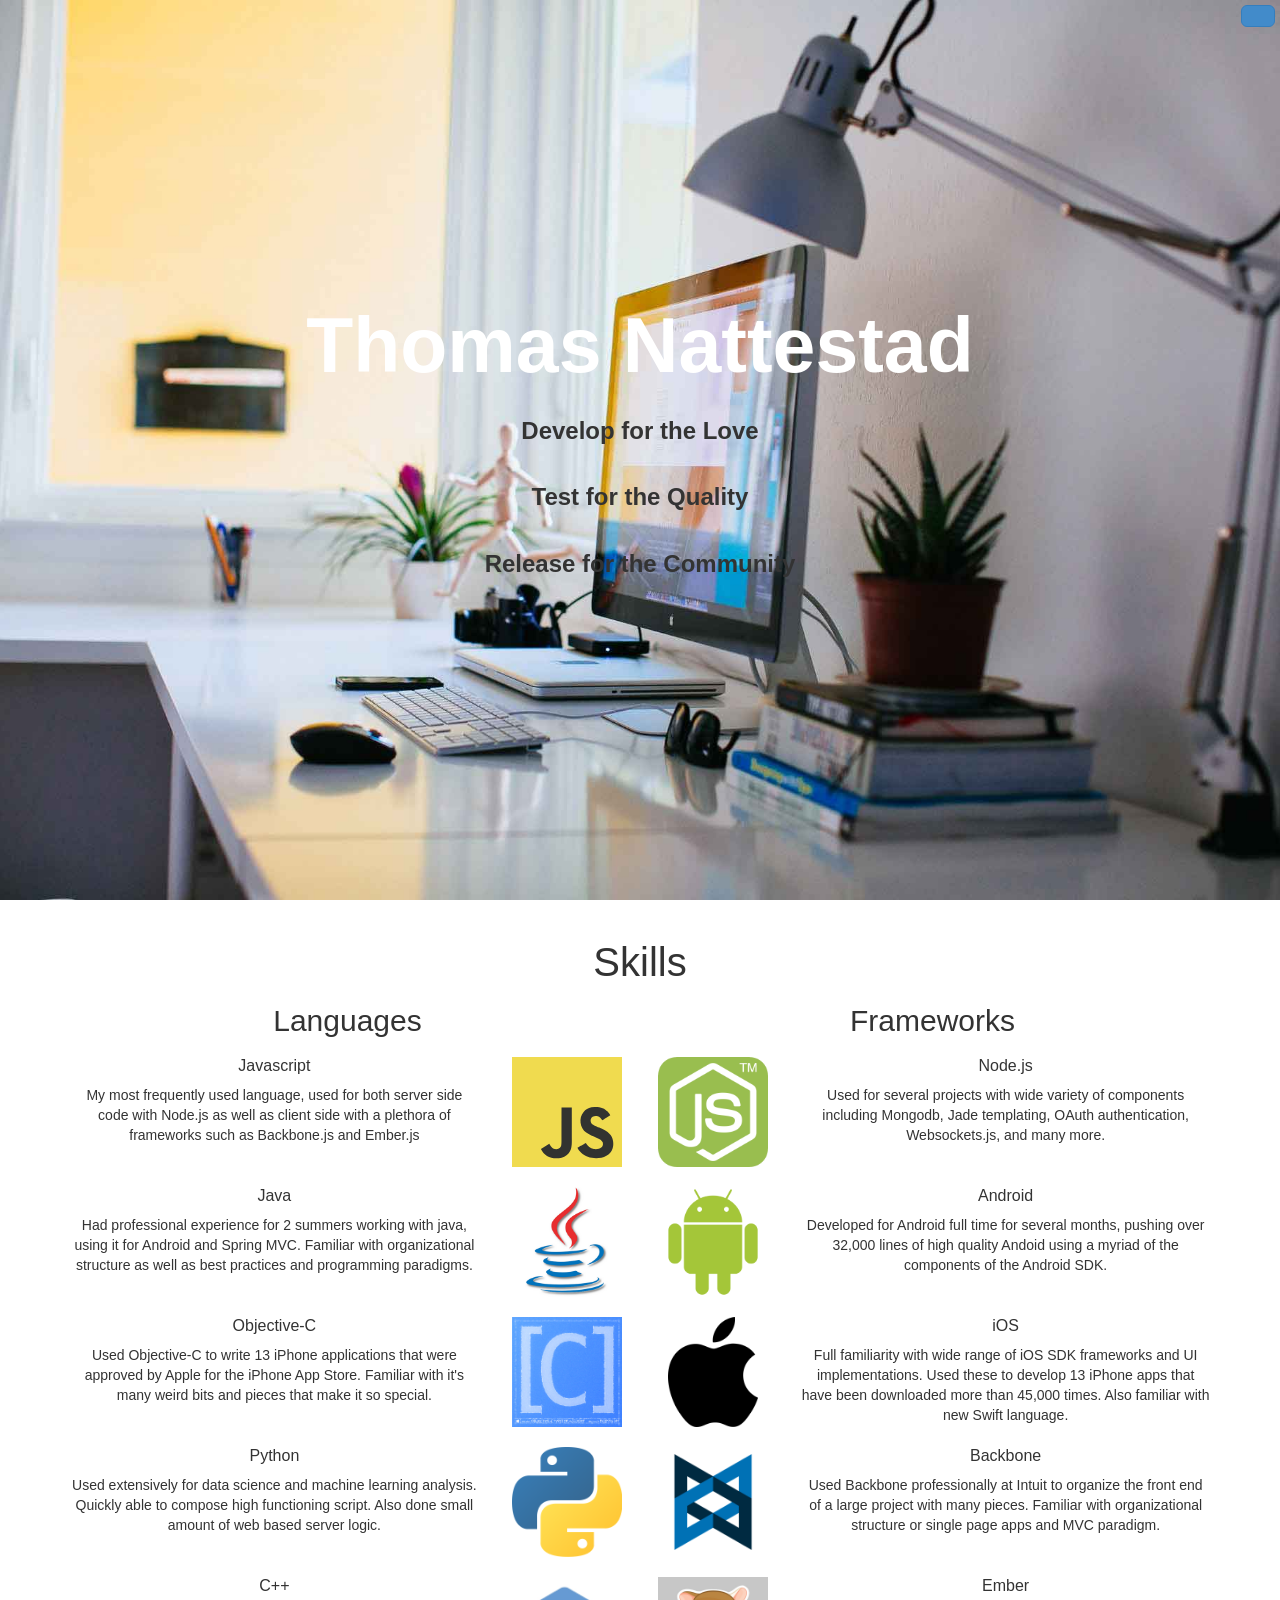
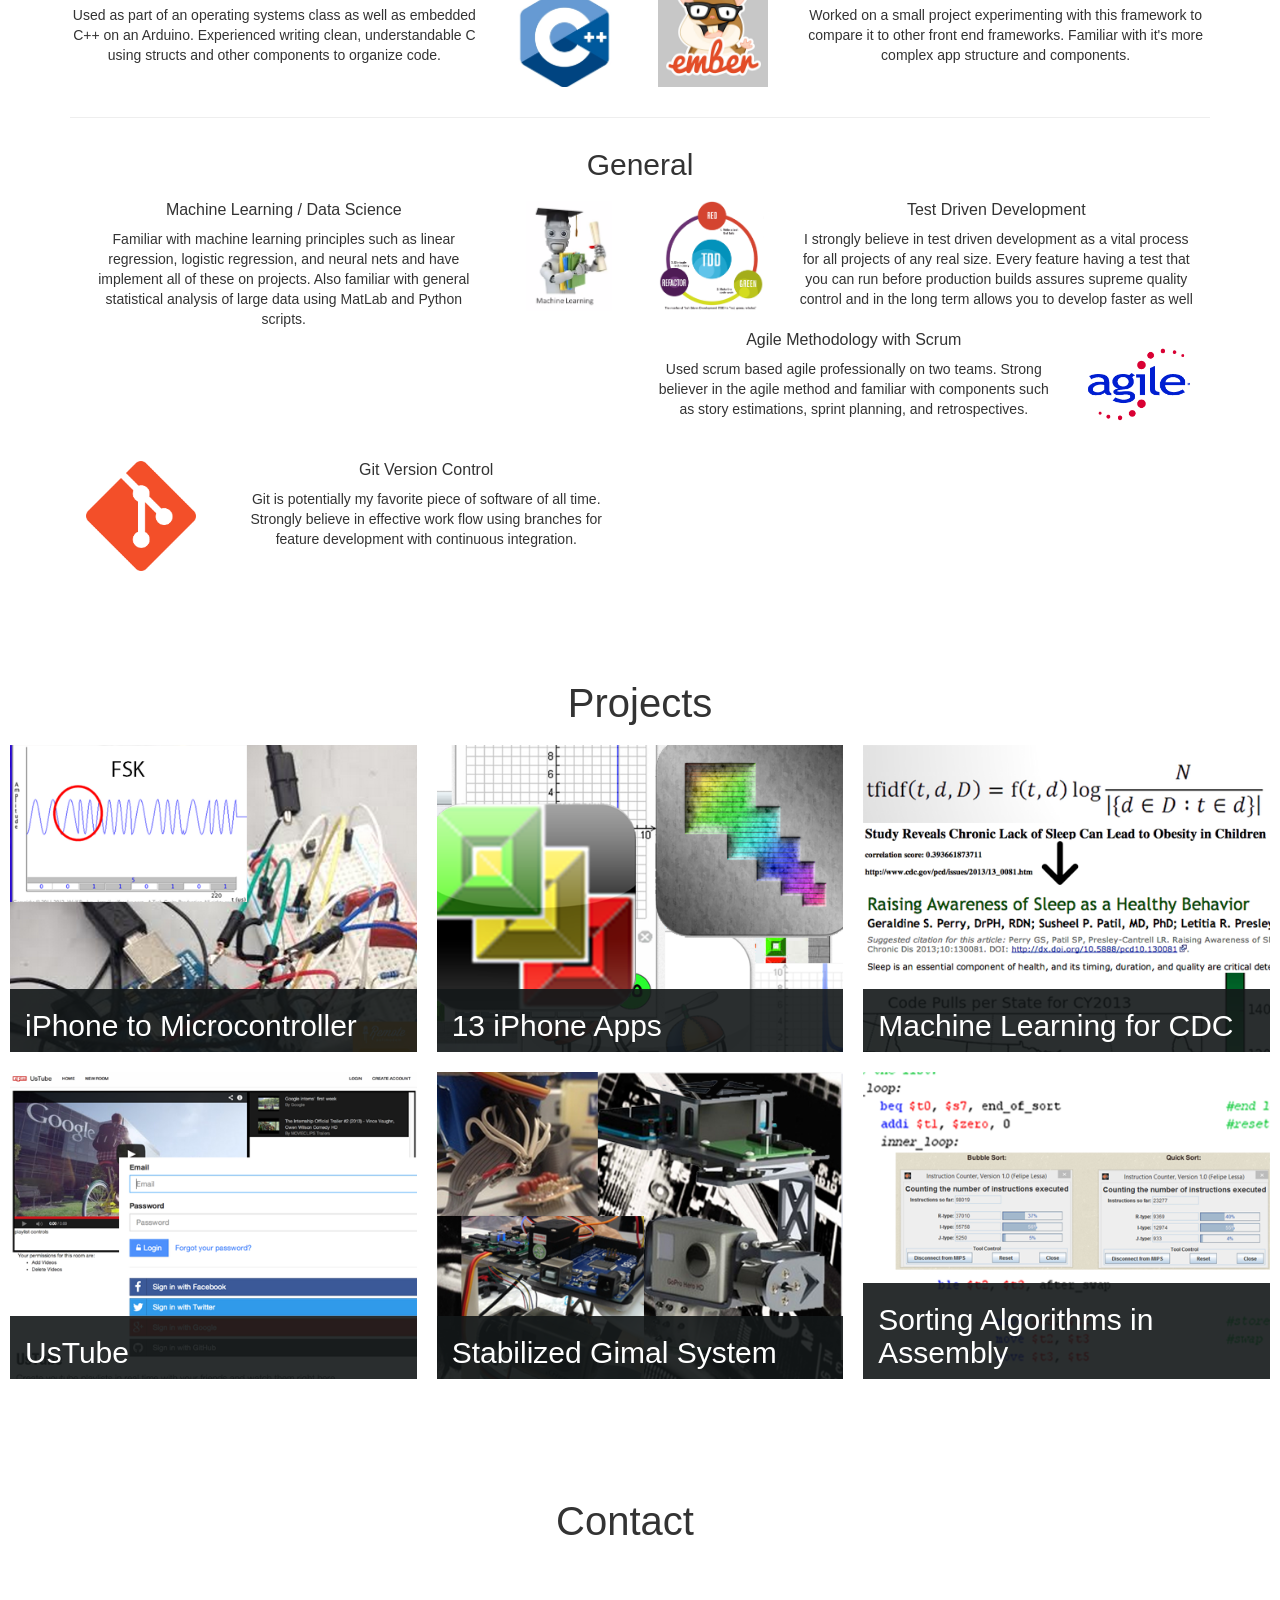
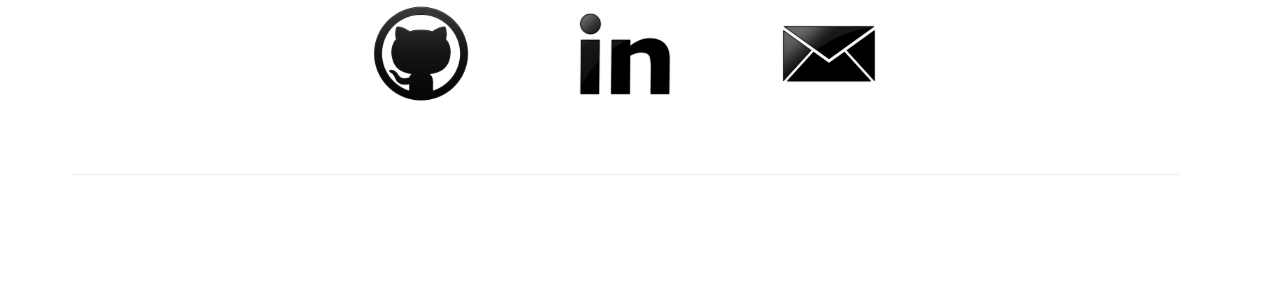
<file: liveRender/dist/index.html>
<!doctype html>
<!--[if lt IE 7]>      <html class="no-js lt-ie9 lt-ie8 lt-ie7"> <![endif]-->
<!--[if IE 7]>         <html class="no-js lt-ie9 lt-ie8"> <![endif]-->
<!--[if IE 8]>         <html class="no-js lt-ie9"> <![endif]-->
<!--[if gt IE 8]><!--> <html class="no-js"> <!--<![endif]-->
  <head>
    <meta charset="utf-8">
    <meta http-equiv="X-UA-Compatible" content="IE=edge">
    <title></title>
    <meta name="description" content="">
    <meta name="viewport" content="width=device-width, initial-scale=1.0">
    <!-- Place favicon.ico and apple-touch-icon.png in the root directory -->
    <link rel="stylesheet" href="styles/532fcd03.main.css">
    <script src="scripts/vendor/7d72bbd1.modernizr.js"></script>

    <link href="http://fonts.googleapis.com/css?family=Lato" rel="stylesheet" type="text/css">
  </head>
  <body>

  <!-- Side Menu -->
  <a id="menu-toggle" href="#" class="btn btn-primary btn-lg toggle"><i class="icon-reorder"></i></a>
  <div id="sidebar-wrapper">
    <ul class="sidebar-nav">
      <a id="menu-close" href="#" class="btn btn-default btn-lg pull-right toggle"><i class="icon-remove"></i></a>
      <li class="sidebar-brand"><a href="http://startbootstrap.com">Thomas Nattestad</a></li>
      <li><a href="#top">Home</a></li>
    </ul>
  </div>
  <!-- /Side Menu -->

  <!-- Full Page Image Header Area -->
  <div id="top" class="header">
    <div class="vert-text">
      <h1>Thomas Nattestad</h1>
      <h3>Develop for the Love</h3>
      <h3>Test for the Quality</h3>
      <h3>Release for the Community</h3>
    </div>
  </div>
  <!-- /Full Page Image Header Area -->

  <!-- Proficiencies -->
  <div class="container" id="proficiencies">
    <h4>Skills</h4>
    <div class="row">
      <div class="col-md-6">
        <h5>Languages</h5>
        <div class="row language">
          <div class="col-md-9 description vert-text">
            <h6>Javascript</h6>
            <p>
              My most frequently used language, used for both server side code with Node.js as well as client side with a plethora of frameworks such as Backbone.js and Ember.js
            </p>
          </div>
          <div class="col-md-3 image">
            <img src="images/js.svg" class="logo">
          </div>
        </div>
        <div class="row language">
          <div class="col-md-9 description vert-text">
            <h6>Java</h6>
            <p>
              Had professional experience for 2 summers working with java, using it for Android and Spring MVC. Familiar with organizational structure as well as best practices and programming paradigms.
            </p>
          </div>
          <div class="col-md-3 image">
            <img src="images/89dc2f86.java.png" class="logo">
          </div>
        </div>
        <div class="row language">
          <div class="col-md-9 description vert-text">
            <h6>Objective-C</h6>
            <p>
              Used Objective-C to write 13 iPhone applications that were approved by Apple for the iPhone App Store. Familiar with it's many weird bits and pieces that make it so special.
            </p>
          </div>
          <div class="col-md-3 image">
            <img src="images/309b2853.objectivec.png" class="logo">
          </div>
        </div>
        <div class="row language">
          <div class="col-md-9 description vert-text">
            <h6>Python</h6>
            <p>
              Used extensively for data science and machine learning analysis. Quickly able to compose high functioning script. Also done small amount of web based server logic.
            </p>
          </div>
          <div class="col-md-3 image">
            <img src="images/6f342e67.python.png" class="logo">
          </div>
        </div>
        <div class="row language">
          <div class="col-md-9 description vert-text">
            <h6>C++</h6>
            <p>
              Used as part of an operating systems class as well as embedded C++ on an Arduino. Experienced writing clean, understandable C using structs and other components to organize code.
            </p>
          </div>
          <div class="col-md-3 image">
            <img src="images/b81eb769.cplusplus.jpg" class="logo">
          </div>
        </div>
      </div>
      <div class="col-md-6">
        <h5>Frameworks</h5>
        <div class="row framework">
          <div class="col-md-3 image">
            <img src="images/97787f5a.nodejs.png" class="logo">
          </div>
          <div class="col-md-9 description vert-text">
            <h6>Node.js</h6>
            <p>
              Used for several projects with wide variety of components including Mongodb, Jade templating, OAuth authentication, Websockets.js, and many more.
            </p>
          </div>
        </div>
        <div class="row framework">
          <div class="col-md-3 image">
            <img src="images/b79ca545.android.png" class="logo">
          </div>
          <div class="col-md-9 description vert-text">
            <h6>Android</h6>
            <p>
              Developed for Android full time for several months, pushing over 32,000 lines of high quality Andoid using a myriad of the components of the Android SDK.
            </p>
          </div>
        </div>
        <div class="row framework">
          <div class="col-md-3 image">
            <img src="images/f11fd5a6.ios.png" class="logo">
          </div>
          <div class="col-md-9 description vert-text">
            <h6>iOS</h6>
            <p>
              Full familiarity with wide range of iOS SDK frameworks and UI implementations. Used these to develop 13 iPhone apps that have been downloaded more than 45,000 times. Also familiar with new Swift language.
            </p>
          </div>
        </div>
        <div class="row framework">
          <div class="col-md-3 image">
            <img src="images/4fbf6175.backbone.png" class="logo">
          </div>
          <div class="col-md-9 description vert-text">
            <h6>Backbone</h6>
            <p>
              Used Backbone professionally at Intuit to organize the front end of a large project with many pieces. Familiar with organizational structure or single page apps and MVC paradigm.
            </p>
          </div>
        </div>
        <div class="row framework">
          <div class="col-md-3 image">
            <img src="images/de3359d5.ember.png" class="logo">
          </div>
          <div class="col-md-9 description vert-text">
            <h6>Ember</h6>
            <p>
              Worked on a small project experimenting with this framework to compare it to other front end frameworks. Familiar with it's more complex app structure and components.
            </p>
          </div>
        </div>
      </div>
    </div>
    <hr>
    <div class="row">
      <div class="col-md-12">
        <h5>General</h5>
        <div class="col-md-6">
          <div class="row language">
            <div class="col-md-9 description vert-text">
              <h6>Machine Learning / Data Science</h6>
              <p>
                Familiar with machine learning principles such as linear regression, logistic regression, and neural nets and have implement all of these on projects. Also familiar with general statistical analysis of large data using MatLab and Python scripts.
              </p>
            </div>
            <div class="col-md-3 image">
              <img src="images/1428f1bf.machinelearning.png" class="logo">
            </div>
          </div>
        </div>
        <div class="col-md-6">
          <div class="row general">
            <div class="col-md-3 image">
              <img src="images/f39ed916.tdd.gif" class="logo">
            </div>
            <div class="col-md-9 description vert-text">
              <h6>Test Driven Development</h6>
              <p>
                I strongly believe in test driven development as a vital process for all projects of any real size. Every feature having a test that you can run before production builds assures supreme quality control and in the long term allows you to develop faster as well
              </p>
            </div>
          </div>
        </div>
        <div class="col-md-6">
          <div class="row language">
            <div class="col-md-9 description vert-text">
              <h6>Agile Methodology with Scrum</h6>
              <p>
                Used scrum based agile professionally on two teams. Strong believer in the agile method and familiar with components such as story estimations, sprint planning, and retrospectives.
              </p>
            </div>
            <div class="col-md-3 image">
              <img src="images/d53ffe7d.agile.jpg" class="logo">
            </div>
          </div>
        </div>
        <div class="col-md-6">
          <div class="row general">
            <div class="col-md-3 image">
              <img src="images/1e3b0f34.git.png" class="logo">
            </div>
            <div class="col-md-9 description vert-text">
              <h6>Git Version Control</h6>
              <p>
                Git is potentially my favorite piece of software of all time. Strongly believe in effective work flow using branches for feature development with continuous integration.
              </p>
            </div>
          </div>
        </div>
      </div>
    </div>
  </div>
  <!-- /Proficiencies -->

  <!-- Projects -->
  <div id="projects">
    <h4>Projects</h4>
    <div class="row">
      <div class="col-md-4">
        <div class="project" id="iphoneArduino">
          <div class="description">
            <h1>iPhone to Microcontroller</h1>
            <ul class="text">
              <li>Developed an electrical and software system to allow iPhone to communicate to an Arduino microcontroller through the iPhone audio jack</li>
              <li>Included encrypting the message using Frequency Shift Keying, such that it could be transferred through iPhone hardware</li>
              <li>Electrical system decodes the signal and displays the message that was sent</li>
              <li>Electrical system included several extremely specific filters and operational amplifiers</li>
              <!--<li>See the full report here</li>-->
            </ul>
          </div>
        </div>
      </div>
      <div class="col-md-4">
        <div class="project" id="iPhoneApps">
          <div class="description">
            <h1>13 iPhone Apps</h1>
            <ul class="text">
              <li>Developed 13 iPhone Apps release on Apple App Store</li>
              <li>Apps downloaded more than 45,000 times</li>
              <li>Apps cover wide range including puzzle games, local newspaper content distribution, graphing calculator, and algorithmic image encryption/decryption</li>
              <li>Created the UI, icons, and code logic for each, as well as (minimal) marketing</li>
              <li>View all apps <a href="https://itunes.apple.com/us/artist/thomas-nattestad/id327461604">here</a></li>
            </ul>
          </div>
        </div>
      </div>
      <div class="col-md-4">
        <div class="project" id="cdc">
          <div class="description">
            <h1>Machine Learning for CDC</h1>
            <ul class="text">
              <li>Semester long project working with government branch CDC (Center for Disease Control)</li>
              <li>Initial project to create heat map showing traffic by state</li>
              <li>Larger project using machine learning to correlate news stories to relevant CDC pages <b>and</b> score the correlation</li>
              <li>Involved using web scraping and the machine learning technique of TF-IDF</li>
              <!--<li>See full report delivered to CDC here</li>-->
            </ul>
          </div>
        </div>
      </div>
      <div class="col-md-4">
        <div class="project" id="usTubes">
          <div class="description">
            <h1>UsTube</h1>
            <ul class="text">
              <li>A project to allow users to create and contribute to playlists in real time</li>
              <li>Allows users to create a "room" where they can specify who can do what with the playlist and then view the playlist right from a simple url that they can share easily</li>
              <li>Includes full user creation with authentication, password reset, and signup services through any Facebook, Google, Twitter, or Github account</li>
              <li>Uses a full Node backend with Jade template rendering, as well as making use of the client side Firebase library</li>
            </ul>
          </div>
        </div>
      </div>
      <div class="col-md-4">
        <div class="project" id="stabilizedGimbal">
          <div class="description">
            <h1>Stabilized Gimal System</h1>
            <ul class="text">
              <li>Developed a self-stabilizing target-tracking gimbal to hold a camera and record steady footage of moving target</li>
              <li>Included significant mechanical, electrical, and software components that had to integrate smoothly</li>
              <li>In addition to a gyro, uses a array of 9 IR sensors to track a moving target with an IR beacon attached</li>
              <li>See full report <a href="http://quadcoptervideographer.weebly.com/">here</a></li>
            </ul>
          </div>
        </div>
      </div>
      <div class="col-md-4">
        <div class="project" id="sortingInAssembly">
          <div class="description">
            <h1>Sorting Algorithms in Assembly</h1>
            <ul class="text">
              <li>A quest to write out some of the famous sorting algorithms in the very basic language of Assembly</li>
              <li>Also did a raw operation-count analysis to get unique perspective on algorithms' differences</li>
              <li>Implemented both Bubble Sort and Quick Sort</li>
              <li>Compared raw counts with C++ implementation of same algorithms</li>
              <li>See full report <a href="http://sortingalgorithmsinassembly.weebly.com/">here</a></li>
            </ul>
          </div>
        </div>
      </div>
  </div>
  <!-- /Projects-->

  <!-- Footer -->
  <footer>
    <div class="container">
      <div class="row">
        <div class="col-md-12 text-center">
          <h4>Contact</h4>
          <a href="https://github.com/thomasnat1"><img src="images/573a866a.github.png" class="contactRef"></a>
          <a href="https://linkedin.com/pub/thomas-nattestad/68/979/55"><img src="images/ea14b554.linkedin.png" class="contactRef"></a>
          <a href="mailto:thomas.nattestad@students.olin.edu"><img src="images/a2e1cecd.email.png" class="contactRef"></a>
          <hr>
          <p></p>
        </div>
      </div>
    </div>
  </footer>
  <!-- /Footer -->


  <!--[if lt IE 7]>
      <p class="browsehappy">You are using an <strong>outdated</strong> browser. Please <a href="http://browsehappy.com/">upgrade your browser</a> to improve your experience.</p>
    <![endif]-->

    <!-- Google Analytics: change UA-XXXXX-X to be your site's ID. -->
    <script>
      (function(b,o,i,l,e,r){b.GoogleAnalyticsObject=l;b[l]||(b[l]=
      function(){(b[l].q=b[l].q||[]).push(arguments)});b[l].l=+new Date;
      e=o.createElement(i);r=o.getElementsByTagName(i)[0];
      e.src='//www.google-analytics.com/analytics.js';
      r.parentNode.insertBefore(e,r)}(window,document,'script','ga'));
      ga('create','UA-XXXXX-X');ga('send','pageview');
    </script>


    <script src="scripts/41e14da3.main.js"></script>

    <script src="scripts/vendor/89a7a1f5.bootstrap.js"></script>
</div></body>
</html>
</file>
